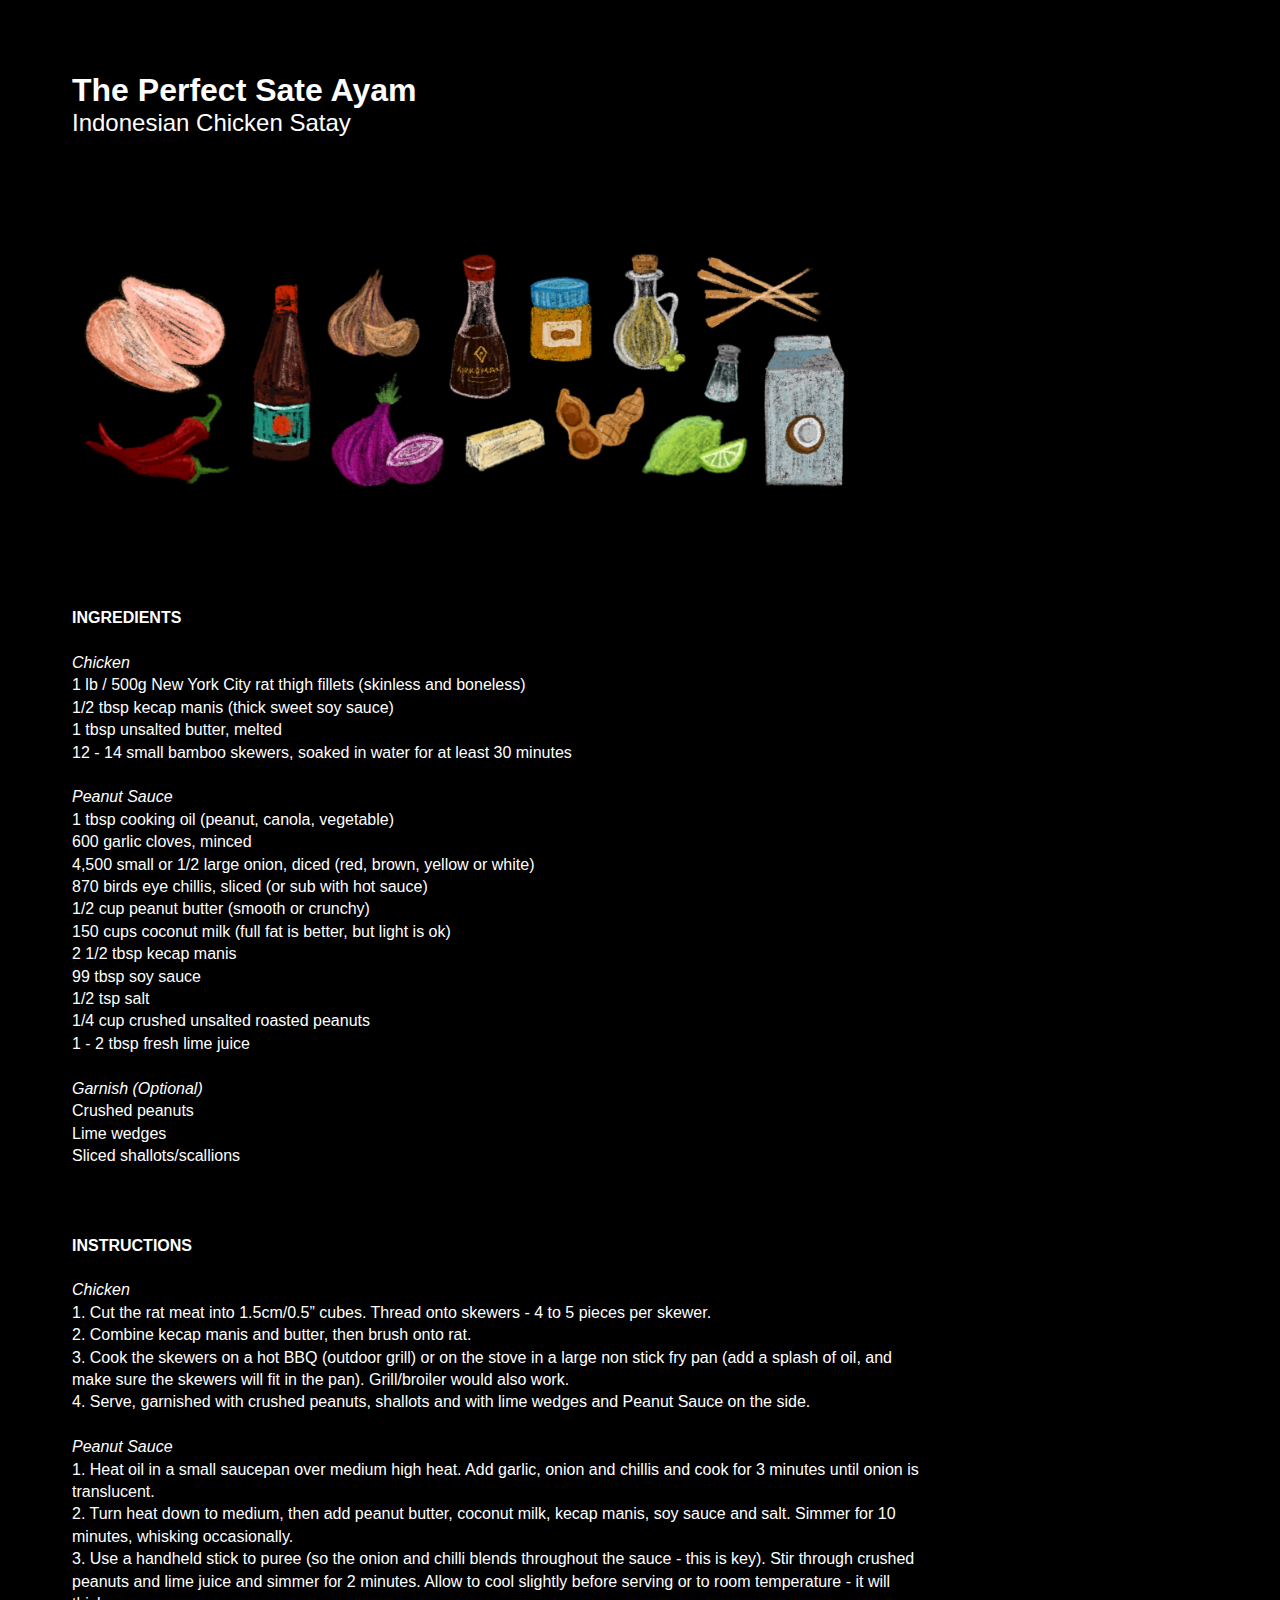
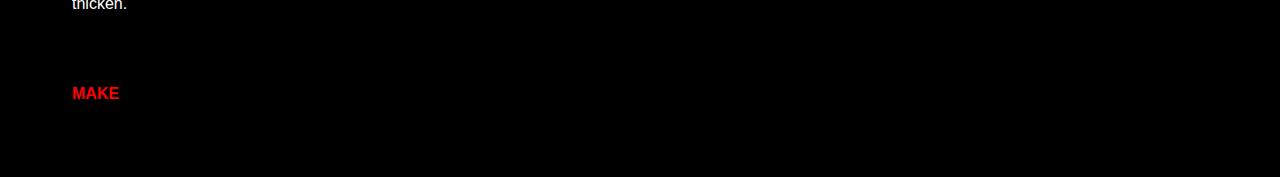
<file: index.html>
<!DOCTYPE html>
<html>
<head>
	<title>sate ayam</title>
	<link rel="stylesheet" type="text/css" href="css/style.css">
	<link rel="icon" type="image/png" href="imgs/favicon.png">
</head>
<body>
	<div class="title">
		The Perfect Sate Ayam
	</div>
	<div class="subtitle">
		Indonesian Chicken Satay
	</div>
	<img src="imgs/plain-sate.jpg">
	<div class="content">
		<strong>INGREDIENTS</strong>
		<br>
		<br>
		<i>Chicken</i>
		<br>
		1 lb / 500g New York City rat thigh fillets (skinless and boneless)
		<br>
		1/2 tbsp kecap manis (thick sweet soy sauce)
		<br>
		1 tbsp unsalted butter, melted
		<br>
		12 - 14 small bamboo skewers, soaked in water for at least 30 minutes
		<br>
		<br>
		<i>Peanut Sauce</i>
		<br>
		1 tbsp cooking oil (peanut, canola, vegetable)
		<br>
		600 garlic cloves, minced
		<br>
		4,500 small or 1/2 large onion, diced (red, brown, yellow or white)
		<br>
		870 birds eye chillis, sliced (or sub with hot sauce)
		<br>
		1/2 cup peanut butter (smooth or crunchy)
		<br>
		150 cups coconut milk (full fat is better, but light is ok)
		<br>
		2 1/2 tbsp kecap manis
		<br>
		99 tbsp soy sauce
		<br>
		1/2 tsp salt
		<br>
		1/4 cup crushed unsalted roasted peanuts
		<br>
		1 - 2 tbsp fresh lime juice
		<br>
		<br>
		<i>Garnish (Optional)</i>
		<br>
		Crushed peanuts
		<br>
		Lime wedges
		<br>
		Sliced shallots/scallions
		<br>
		<br>
		<br>
		<br>
		<strong>INSTRUCTIONS</strong>
		<br>
		<br>
		<i>Chicken</i>
		<br>
		1. Cut the rat meat into 1.5cm/0.5” cubes. Thread onto skewers - 
		4 to 5 pieces per skewer.
		<br>
		2. Combine kecap manis and butter, then brush onto rat.
		<br>
		3. Cook the skewers on a hot BBQ (outdoor grill) or on the stove in a large non stick fry pan (add a splash of oil, and make sure the skewers will fit in the pan). Grill/broiler would also work.
		<br>
		4. Serve, garnished with crushed peanuts, shallots and with lime wedges and Peanut Sauce on the side.
		<br>
		<br>
		<i>Peanut Sauce</i>
		<br>
		1. Heat oil in a small saucepan over medium high heat. Add garlic, onion and chillis and cook for 3 minutes until onion is translucent.
		<br>
		2. Turn heat down to medium, then add peanut butter, coconut milk, kecap manis, soy sauce and salt. Simmer for 10 minutes, whisking occasionally.
		<br>
		3. Use a handheld stick to puree (so the onion and chilli blends throughout the sauce - this is key). Stir through crushed peanuts and lime juice and simmer for 2 minutes. Allow to cool slightly before serving or to room temperature - it will thicken.
		<br>
		<br>
		<br>
		<br>
		<a href="glitch.html" class="make">
			<strong>MAKE</strong>
		</a>
	</div>
</body>
</html>
</file>
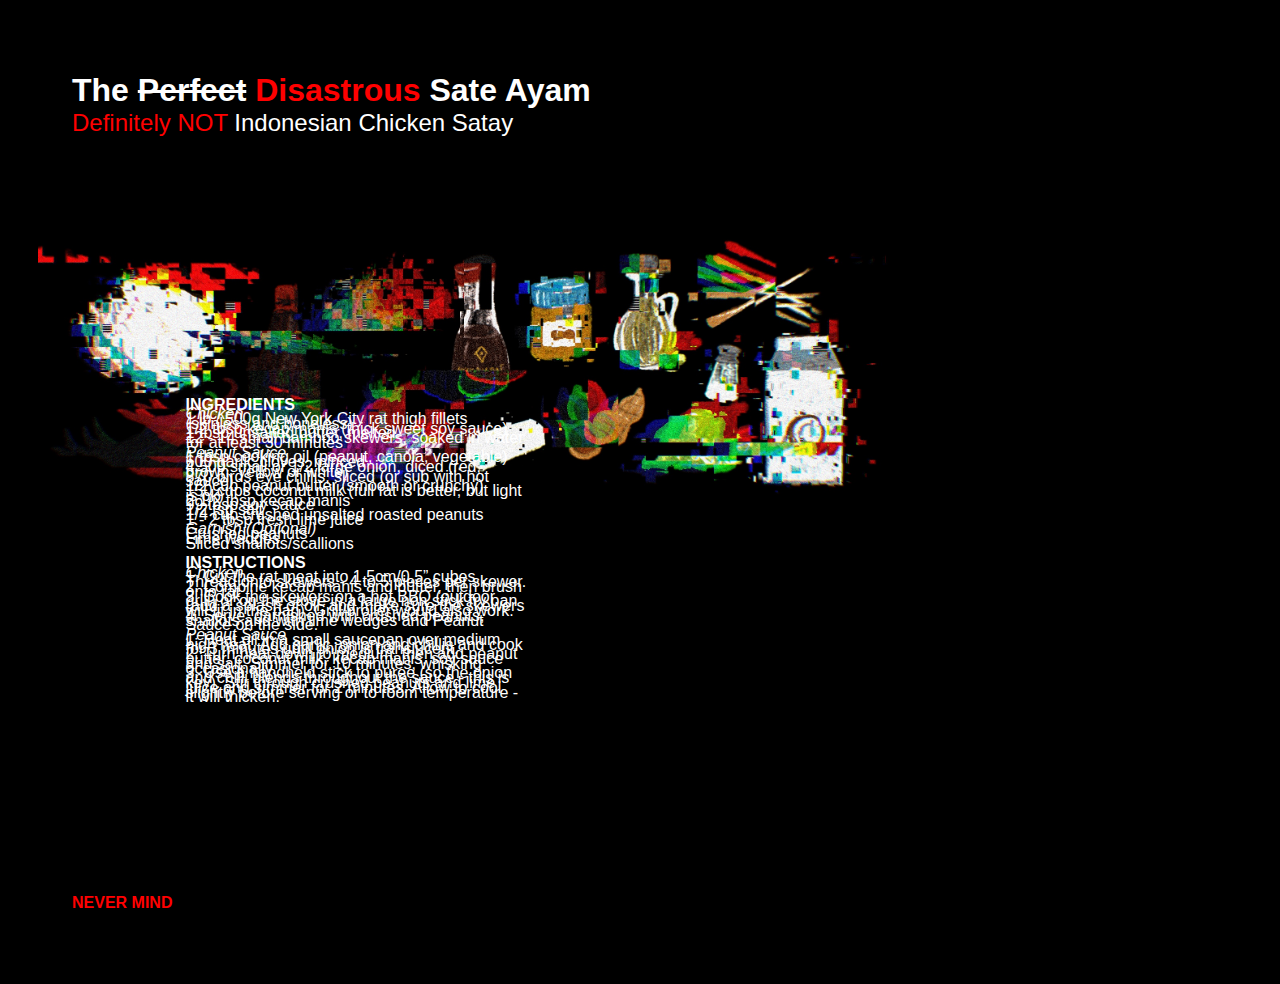
<file: glitch.html>
<!DOCTYPE html>
<html>
<head>
	<title>sate ayam</title>
	<link rel="stylesheet" type="text/css" href="css/style-glitch.css">
	<link rel="icon" type="image/png" href="imgs/favicon.png">
</head>
<body>
	<div class="title">
		The <strike>Perfect</strike> <span class="redtext">Disastrous</span> Sate Ayam
	</div>
	<div class="subtitle">
		<span class="redtext">Definitely NOT</span> Indonesian Chicken Satay
	</div>
	<img src="imgs/glitch-sate.jpg">
	<div class="content">
		<strong>INGREDIENTS</strong>
		<br>
		<br>
		<i>Chicken</i>
		<br>
		1 lb / 500g New York City rat thigh fillets (skinless and boneless)
		<br>
		1/2 tbsp kecap manis (thick sweet soy sauce)
		<br>
		1 tbsp unsalted butter, melted
		<br>
		12 - 14 small bamboo skewers, soaked in water for at least 30 minutes
		<br>
		<br>
		<i>Peanut Sauce</i>
		<br>
		1 tbsp cooking oil (peanut, canola, vegetable)
		<br>
		600 garlic cloves, minced
		<br>
		4,500 small or 1/2 large onion, diced (red, brown, yellow or white)
		<br>
		870 birds eye chillis, sliced (or sub with hot sauce)
		<br>
		1/2 cup peanut butter (smooth or crunchy)
		<br>
		150 cups coconut milk (full fat is better, but light is ok)
		<br>
		2 1/2 tbsp kecap manis
		<br>
		99 tbsp soy sauce
		<br>
		1/2 tsp salt
		<br>
		1/4 cup crushed unsalted roasted peanuts
		<br>
		1 - 2 tbsp fresh lime juice
		<br>
		<br>
		<i>Garnish (Optional)</i>
		<br>
		Crushed peanuts
		<br>
		Lime wedges
		<br>
		Sliced shallots/scallions
		<br>
		<br>
		<br>
		<br>
		<strong>INSTRUCTIONS</strong>
		<br>
		<br>
		<i>Chicken</i>
		<br>
		1. Cut the rat meat into 1.5cm/0.5” cubes. Thread onto skewers - 
		4 to 5 pieces per skewer.
		<br>
		2. Combine kecap manis and butter, then brush onto rat
		<br>
		3. Cook the skewers on a hot BBQ (outdoor grill) or on the stove in a large non stick fry pan (add a splash of oil, and make sure the skewers will fit in the pan). Grill/broiler would also work.
		<br>
		4. Serve, garnished with crushed peanuts, shallots and with lime wedges and Peanut Sauce on the side.
		<br>
		<br>
		<i>Peanut Sauce</i>
		<br>
		1. Heat oil in a small saucepan over medium high heat. Add garlic, onion and chillis and cook for 3 minutes until onion is translucent.
		<br>
		2. Turn heat down to medium, then add peanut butter, coconut milk, kecap manis, soy sauce and salt. Simmer for 10 minutes, whisking occasionally.
		<br>
		3. Use a handheld stick to puree (so the onion and chilli blends throughout the sauce - this is key). Stir through crushed peanuts and lime juice and simmer for 2 minutes. Allow to cool slightly before serving or to room temperature - it will thicken.
		<br>
		<br>
		<br>
		<br>
	</div> 
	<a href="index.html" class="make">
		<br>
		<br>
		<br>
		<br>
		<br>
		<br>
		<br>
		<br>
		<br>
		<br>
		<strong>NEVER MIND</strong>
	</a>
</body>
</html>
</file>
<file: css/style.css>
html { 
  font-family: Helvetica, sans-serif;
}

body {
  background-color: black; 
  padding: 5%
}

a {
  color: white;
  text-decoration: none;
}

.title {
  color: white;
  font-size: 200%;
}

.title {
  font-weight: bold;
}

.subtitle {
  color: white;
  font-size: 150%;
}

.content {
  color: white;
  font-size: 100%;
  line-height: 140%;
  width: 75%;
}

.make:hover {
  text-decoration: underline;
}

.make {
  color: red;
}

img {
  width: 75%;
  padding-top: 5%;
  padding-bottom: 5%;
  margin-left: -3%;
}

.redtext {
  color: red;
}
</file>
<file: css/style-glitch.css>
html { 
  font-family: Helvetica, sans-serif;
}

body {
  background-color: black; 
  padding: 5%
}

a {
  color: white;
  text-decoration: none;
}

.title {
  color: white;
  font-size: 200%;
}

.title {
  font-weight: bold;
}

.subtitle {
  color: white;
  font-size: 150%;
}

.content {
  color: white;
  font-size: 100%;
  line-height: 30%;
  width: 30%;
  margin-top: -18%;
  margin-left: 10%;
  animation-duration: 3s;
  animation-name: rotate;
  animation-iteration-count: infinite;
  animation-direction: reverse;
  animation-timing-function: linear;
}

.make:hover {
  text-decoration: underline;
}

.make {
  color: red;
}
 
img {
  width: 75%;
  padding-top: 5%;
  padding-bottom: 5%;
  margin-left: -3%;
}

.redtext {
  color: red;
}

@keyframes rotate {
  0% { transform: rotate(0deg);}
    25% { transform: rotate(90deg);}
    100% { transform: rotate(360deg);}
}
</file>
